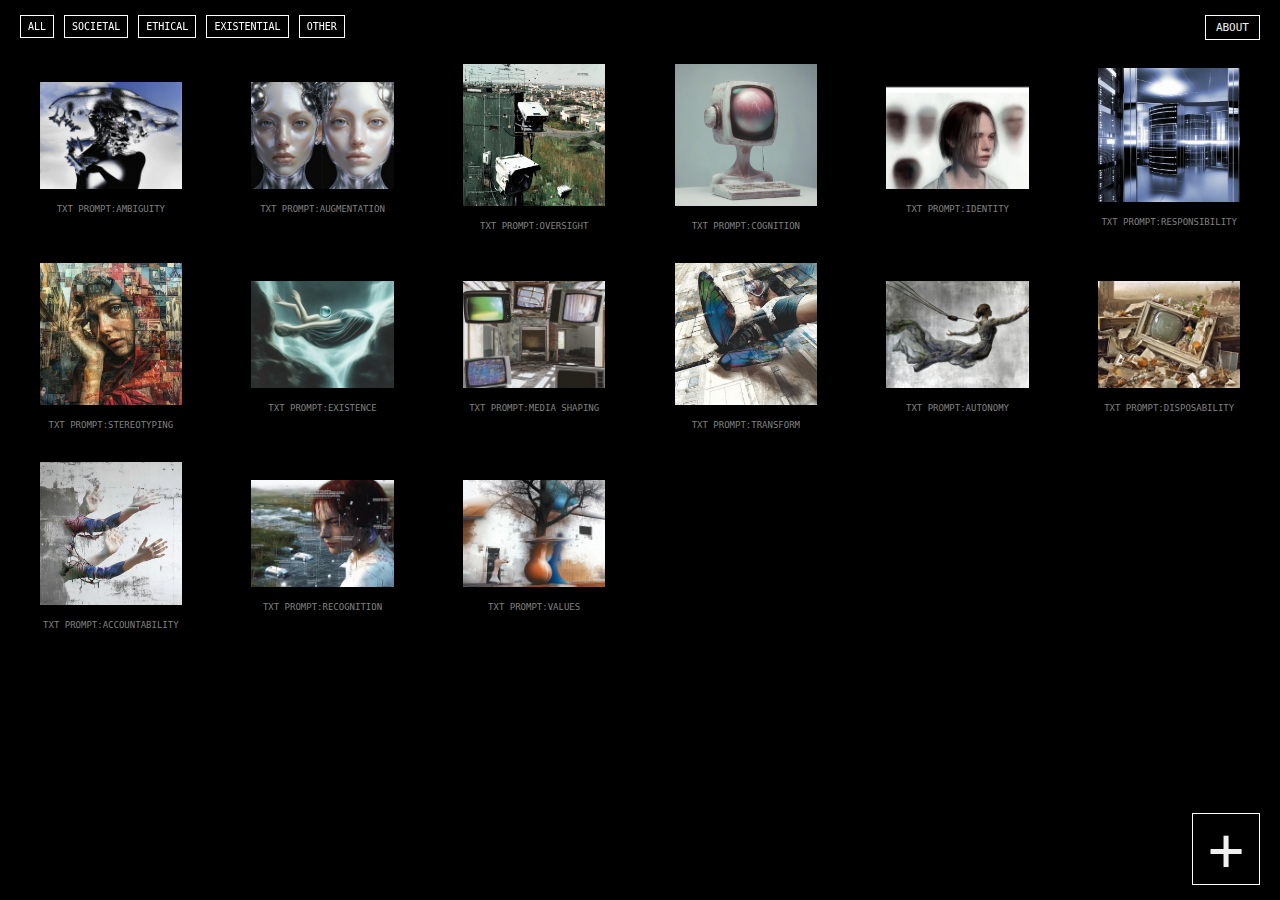
<file: index.html>
<!DOCTYPE html>
<html lang="en">
<head>
    <meta charset="UTF-8">
    <meta name="viewport" content="width=device-width, initial-scale=1.0">
    <link rel="stylesheet" href="styles.css">
    <script src="script.js"></script>
    <title>Vanessa's Experiment 2</title>
</head>

<body>

    <div class="container">
        <a href="about.html" class="about-button">ABOUT</a>
        <div class="filter-buttons">
            <button class="filter-button" data-filter="all">ALL</button>
            <button class="filter-button" data-filter="category2">SOCIETAL</button>
            <button class="filter-button" data-filter="category4">ETHICAL</button>
            <button class="filter-button" data-filter="category5">EXISTENTIAL</button>
            <button class="filter-button" data-filter="category6">OTHER</button>
        </div>
        <br>
        <br>
        <div class="grid">
            
            
            <div class="grid-item category4">
                <img src="Image /ambig2.png" alt="AMBIGUITY">
                <a href="dreampage.html"> <p>TXT PROMPT:AMBIGUITY</p></a>
            </div>
            <div class="grid-item category5">
                <img src="Image /aug.png" alt="AUGMENTATION">
                <p>TXT PROMPT:AUGMENTATION</p>
            </div>
            <div class="grid-item category5">
                <img src="Image /oversight.png" alt="OVERSIGHT">
                <p>TXT PROMPT:OVERSIGHT</p>
            </div>
            <div class="grid-item category4">
                <img src="Image /cog.png" alt="COGNITION">
                 <p>TXT PROMPT:COGNITION</p>
             </div>
            <div class="grid-item category4">
                <img src="Image /identity.png" alt="VALUES">
                <p>TXT PROMPT:IDENTITY</p>
            </div>
            <div class="grid-item category2">
               <img src="Image /sliverhall.png" alt="Item 5">
                <p>TXT PROMPT:RESPONSIBILITY</p>
            </div>
         
             <div class="grid-item category2">
                <img src="Image /stereo.png" alt="STEREOTYPING">
                 <p>TXT PROMPT:STEREOTYPING</p>
             </div>
             <div class="grid-item category4">
                <img src="Image /exist.png" alt="EXISTENCE">
                 <p>TXT PROMPT:EXISTENCE</p>
             </div>
            <div class="grid-item category2">
                <img src="Image /media shaping2.png" alt="MEDIA SHAPING">
                <p>TXT PROMPT:MEDIA SHAPING</p>
            </div>
         
             <div class="grid-item category2">
                <img src="Image /transform2.png" alt="Item 4">
                <p>TXT PROMPT:TRANSFORM</p>
            </div>
            <div class="grid-item category2">
                <img src="Image /auto1.png" alt="AUTONOMY">
                <p>TXT PROMPT:AUTONOMY</p>
            </div>
            <div class="grid-item category2">
                <img src="Image /dispose.png" alt="DISPOSABILITY">
                <p>TXT PROMPT:DISPOSABILITY</p>
            </div>
            <div class="grid-item category6">
                <img src="Image /account1.png" alt="ACCOUNTABILITY">
                <p>TXT PROMPT:ACCOUNTABILITY</p>
            </div>
          
            <!-- <div class="grid-item category1">
                <h1>How does AI reinforce the concept of disposable dialogues?</h1>
                <h5> 
                    AI reinforces disposable dialogues by favoring rapid responses that often lack emotional connection.</h5>
            </div> -->
            <div class="grid-item category6">
                <img src="Image /recognition2.png" alt="RECOGNITION">
                <p>TXT PROMPT:RECOGNITION</p>
            </div>
          
            <div class="grid-item category4">
                <img src="Image /values4.png" alt="VALUES">
                <p>TXT PROMPT:VALUES</p>
            </div>
            <a href="about.html" class="plus-button">+</a>
         
            
        </div>
    </div>
</body>
</html>
</file>
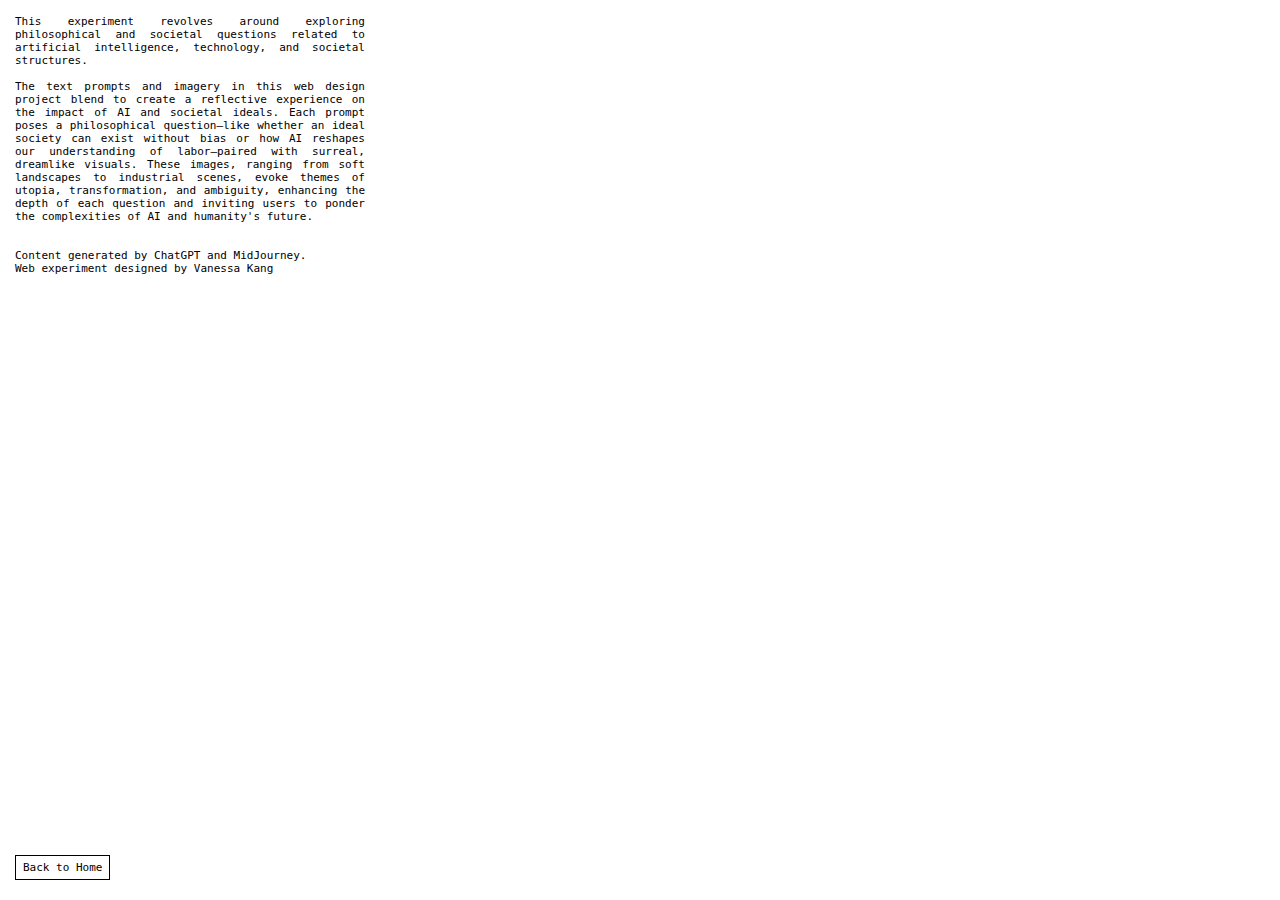
<file: about.html>
<!DOCTYPE html>
<html lang="en">
<head>
    <meta charset="UTF-8">
    <meta name="viewport" content="width=device-width, initial-scale=1.0">
    <link rel="stylesheet" href="aboutstyles.css"> 
    <title>About - Vanessa's Experiment</title>
</head>
<body>
    <div class="about-container">
        <p>
            This experiment revolves around exploring philosophical and societal questions 
            related to artificial intelligence, technology, and societal structures.
        </p>
        <br>
        <p>
        The text prompts and imagery in this web design project blend to create a reflective experience on the impact of AI and societal ideals. Each prompt poses a philosophical question—like whether an ideal society can exist without bias or how AI reshapes our understanding of labor—paired with surreal, dreamlike visuals. These images, ranging from soft landscapes to industrial scenes, evoke themes of utopia, transformation, and ambiguity, enhancing the depth of each question and inviting users to ponder the complexities of AI and humanity's future.
        </p>
        <br>
        <br>
        <p>
            Content generated by ChatGPT and MidJourney.
        </p>
        <p>
            Web experiment designed by Vanessa Kang
        </p>
        <a href="index.html" class="back-button">Back to Home</a> <!-- Link to go back to the main page -->
    </div>
</body>
</html>
</file>
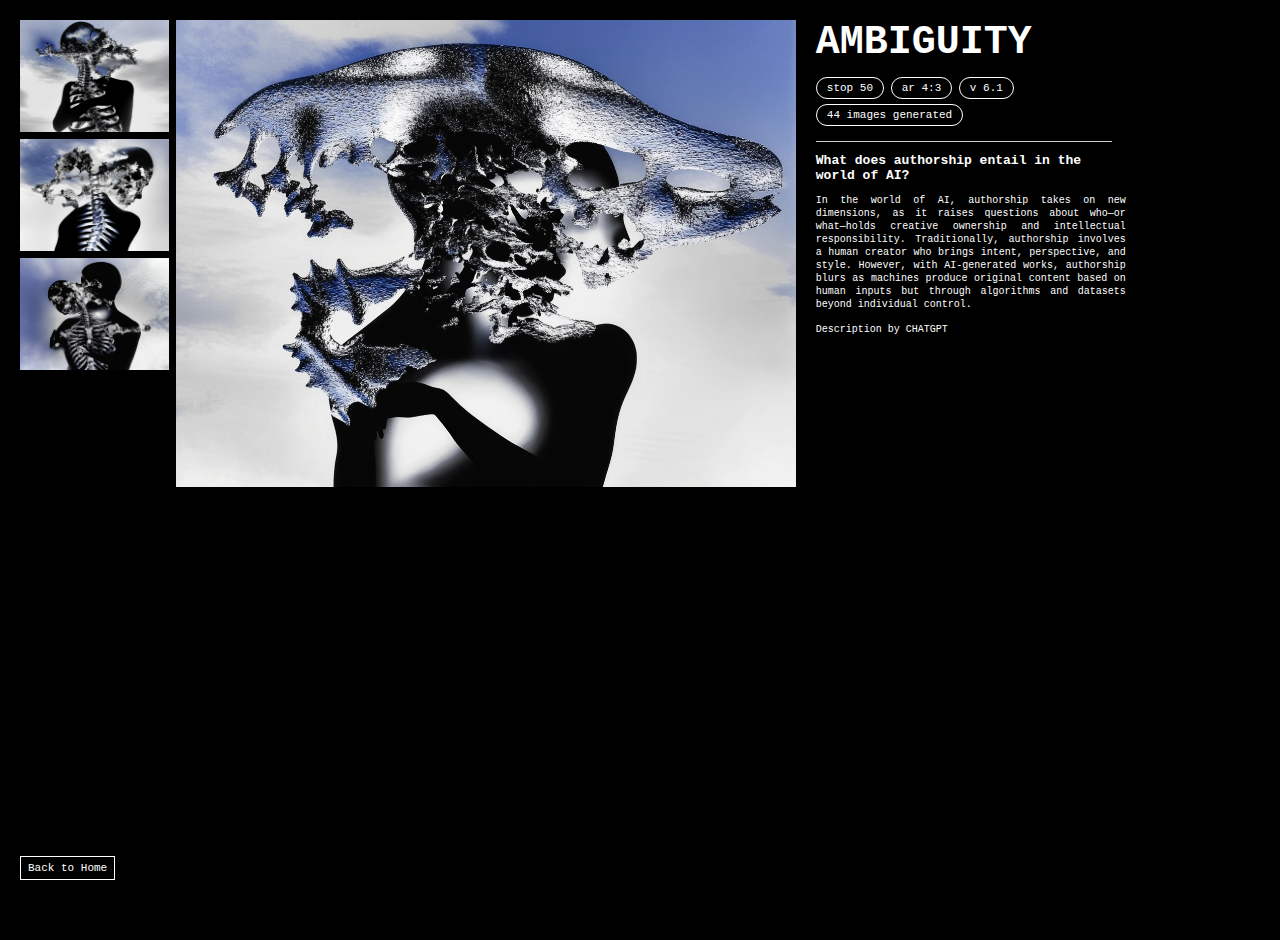
<file: dreampage.html>
<!DOCTYPE html>
<html lang="en">
<head>
    <meta charset="UTF-8">
    <meta name="viewport" content="width=device-width, initial-scale=1.0">
    <link rel="stylesheet" href="dreamstyles.css">
    <title>Descriptions</title>
</head>
<body>
    <div class="container">
        <div class="thumbnails-section">
            <img src="Image /ambig3.png" alt="Thumbnail 1" class="thumbnail" onclick="changeImage('Image /ambig3.png')">
            <img src="Image /ambig4.png" alt="Thumbnail 2" class="thumbnail" onclick="changeImage('Image /ambig4.png')">
            <img src="Image /ambig5.png" alt="Thumbnail 3" class="thumbnail" onclick="changeImage('Image /ambig5.png')">
        </div>
        <div class="image-section">
            <img id="main-image" src="Image /ambig2.png" alt="Descriptive Alt Text" class="image">
        </div>
        <div class="text-section">
           
            <h1>AMBIGUITY</h1>
            <br>
            <div class="span-wrapper">
                <span class="button-text">stop 50</span>
                <span class="button-text">ar 4:3</span>
                <span class="button-text">v 6.1</span>
                <span class="button-text">44 images generated</span>
            </div>
            <hr>
            <h2>What does authorship entail in the world of AI?</h2>
            <p>In the world of AI, authorship takes on new dimensions, as it raises questions about who—or what—holds creative ownership and intellectual responsibility. Traditionally, authorship involves a human creator who brings intent, perspective, and style. However, with AI-generated works, authorship blurs as machines produce original content based on human inputs but through algorithms and datasets beyond individual control.</p>
            <br>
            <p>Description by CHATGPT</p>
        </div>
    </div>
    <a href="index.html" class="back-button">Back to Home</a>

    <script>
        function changeImage(newSrc) {
            // Get the main image element
            const mainImage = document.getElementById('main-image');
            // Change the source of the main image to the new image based on the thumbnail clicked
            mainImage.src = newSrc;
        }
    </script>
</body>
</html>
</file>
<file: styles.css>
body {
    font-family: 'IBM Plex Mono', monospace;
    margin: 0;
    padding: 0;
    background-color: black;
}

.container {
    padding: 15px;
    display: flex;
    flex-direction: column;
    align-items: flex-start; /* Align items to the left */
}

.about-button {
    position: fixed; 
    top: 15px; /* Distance from the top */
    right: 20px; 
    padding: 5px 10px; /* Padding for the button */
    /* border: 1px solid black; */
    border: 0.9px solid rgb(255, 255, 255);
    cursor: pointer;
    background-color: black;
    font-family: 'IBM Plex Mono', monospace; /* Same typeface */
    font-size: 11px; 
    color: #f0f0f0;
}

.plus-button {
    /* width: 70px;
    height: 70px; */
    position: fixed; 
    padding-left: 15px;
    padding-right: 15px;
    bottom: 15px; /* Distance from the bottom */
    right: 20px; 
    align-items: center; 
    /* padding-right: 35px; Padding for the button */
    border: 0.9px solid rgb(255, 255, 255);
    cursor: pointer;
    background-color: black;
    font-size: 11px; 
    color: #f0f0f0;
    font-size: 60px;
    font-weight:normal;
}

.about-button:hover {
    /* background-color: #f0f0f0; Hover effect */
}


.filter-buttons {
    position: fixed;
    z-index: 1;
    margin-bottom: 20px;
    display: flex;
    text-transform: uppercase;
    flex-direction: row; /* Horizontal alignment of buttons */
}


h1{
    font-size: 12px;
    font-weight: 400;
    color: rgb(255, 255, 255);
    text-align: left;
    /* padding-top: 15px; */
    padding-left: 15px;
    padding-right: 15px;
}

h5{
    font-size: 9px; 
    color: grey;
    text-align: left;
    font-weight: lighter;
    padding-left: 15px;
    padding-right: 15px;
}

.filter-button {
    padding: 5px 7px;
    margin: 0 5px; /* Margin between buttons */
    border: 0.9px solid rgb(255, 255, 255);
    cursor: pointer;
    background-color: rgb(0, 0, 0);
    font-family: 'IBM Plex Mono', monospace; /* Same typeface */
    font-size: 10px; /* Smaller font size */
    color: white;
}

/* .filter-button:hover {
    background-color: #f0f0f0;
} */

.grid {
    display: grid;
    grid-template-columns: repeat(6, 1fr);
    gap: 20px;
    justify-content: space-between; /* This helps with spacing */
}

p{
    font-size: 11px;
    color: grey;
    padding-top: 15px;
    font-weight: lighter;
    font-family: 'IBM Plex Mono', monospace;

}

.grid-item {
    display: flex;
    flex-direction: column;
    align-items: center;
    justify-content: center;
    border: 1px solid transparent;
    transition: transform 0s, border 0s;
    position: relative; /* Added for z-index */
    overflow: hidden; 
    background-color: rgb(0, 0, 0);
}

.grid-item:hover {
    border: 0.9px solid rgb(255, 255, 255); /* Black border on hover */
    transform: scale(1.25); /* Increase size by 25% */
    overflow: hidden; /* Hide any overflow due to scaling */
    z-index: 1; /* Bring hovered item to the front */
}

.grid-item img {
    max-width: 75%;
    /* height: auto; */
    height: auto;
    padding-top: 10px;
}

.grid-item p {
    text-align: center;
    margin: 0; 
    transition: none;
    transform: scale(1); 
    font-size: 9px; 
}

.text-container {
    position: absolute; /* Positioning relative to grid-item */
    top: 50%; /* Center vertically */
    left: 50%; /* Center horizontally */
    transform: translate(-50%, -50%) scale(1); 
    pointer-events: none; /* Ignore mouse events */
}

a {
    text-decoration:none;
 }


 * {
    box-sizing: border-box; /* Ensure padding and border do not affect element's width and height */
}

.image {
    width: 100%; /* Make the image responsive */
    height: auto; /* Maintain aspect ratio */
}
</file>
<file: aboutstyles.css>
body {
    font-family: 'IBM Plex Mono', monospace;
    font-size: 11px;
    padding: 15px;
    margin: 0;
}

.about-container {
    max-width: 350px;
    text-align: justify 
}

.back-button {
    position: absolute;
    bottom: 20px; /* Distance from the bottom */
    padding: 5px 7px;
    border: 1px solid black;
    cursor: pointer;
    font-size: 11px; /* Smaller font size */
}

.back-button:hover {
    background-color: #f0f0f0;
    color: black;
}

a {
    text-decoration:none;
    color: black;
 }

 p{
    margin: 0;
 }
</file>
<file: dreamstyles.css>
body {
    font-family: 'IBM Plex Mono', monospace;
    font-size: 11px;
    padding: 12px;
    background-color: rgb(0, 0, 0);
}

h1 {
    text-transform: uppercase;
    color: white;
    font-size: 40px;
    margin-top: 0;
    margin-bottom: 0;
}

h2{
    font-size: small;
}

.back-button {
    position: absolute;
    left: 20px;
    bottom: 20px;
    padding: 5px 7px;
    border: 1px solid rgb(255, 255, 255);
    cursor: pointer;
    font-size: 11px;
    color: white;
    text-decoration: none;
}

.container {
    display: flex;
    height: 100vh;
}

.thumbnails-section {
    flex: 0 0 12%;
    display: flex;
    flex-direction: column; /* Stack thumbnails vertically */
    gap: 7px; /* Space between thumbnails */
    padding-right: 7px;
}

.thumbnail {
    width: 100%; 
    height: auto; 
    border: none; 
    cursor: pointer; 
    padding-right: 7px;
}

.image-section {
    flex: 0 0 50%; /* 45% width for the main image */
    overflow: hidden;
}

.image {
    width: 100%;
    height: auto;
}

.text-section {
    flex: 0 0 25%; /* 25% width for the text section */
    padding-bottom: 20px;
    padding-right: 20px;
    padding-left: 20px;
    overflow-y: auto; 
    color: white;
}

hr {
    margin: 10px 0;
    margin-right: 14px;
    border: none;
    border-top: 0.9px solid #ccc;
}

p {
    margin: 0;
    line-height: 1.3;
    font-size:10px ;
    text-align: justify;
}

.button-text {
    display: inline-block;
    padding: 4px 10px;
    border: 0.9px solid #ffffff;
    border-radius: 15px;
    color: #fff;
    text-align: center;
    cursor: pointer;
    margin-bottom: 5px;
}
</file>
